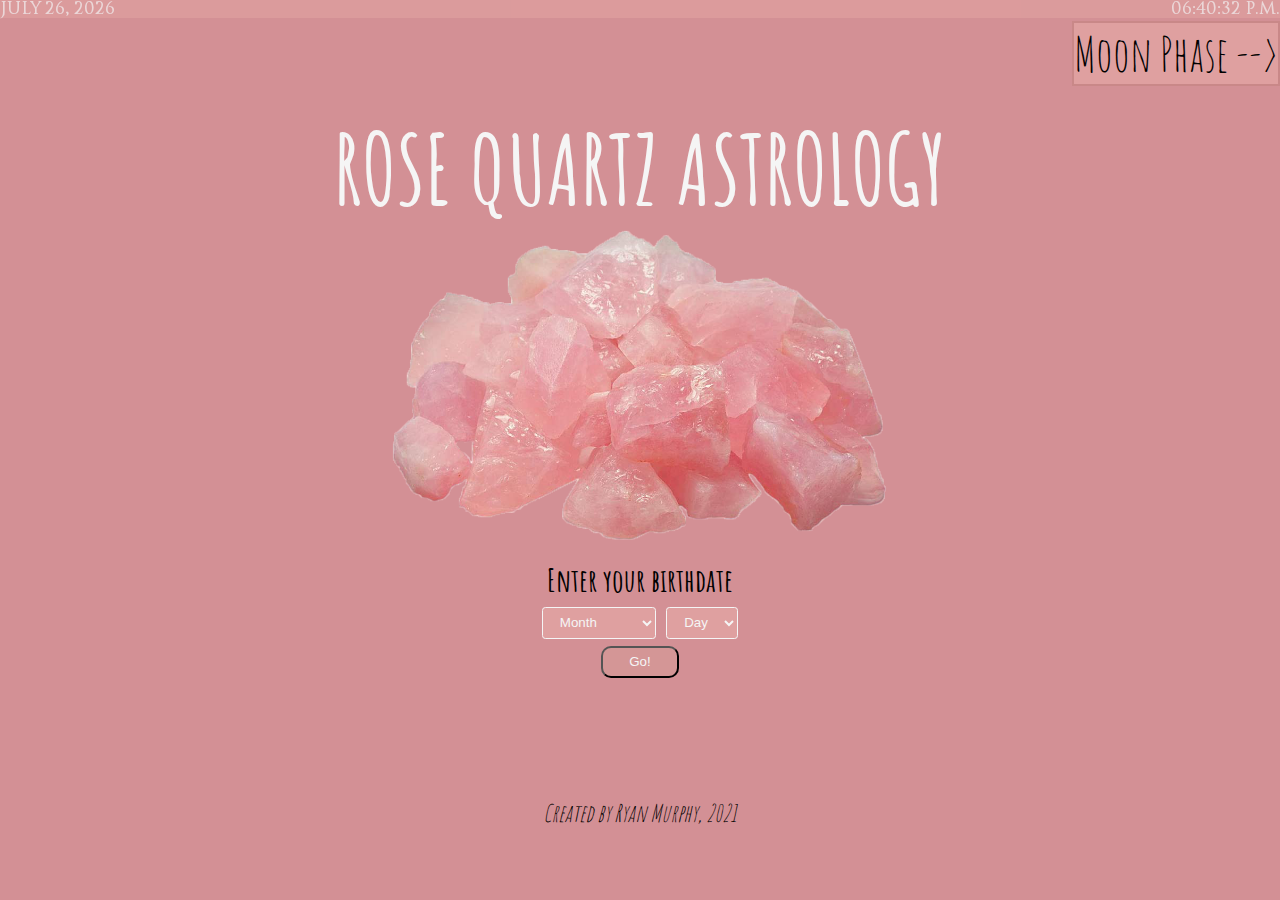
<file: index.html>
<!DOCTYPE html>
<html lang="en">
    <head>
        <meta charset="UTF-8">
        <meta name="viewport" content="width=device-width, initial-scale=1.0">
        <title>Rose Quartz Astrology</title>
        <link href="Resources/CSS/index.css" rel="stylesheet">
        <link href="https://fonts.googleapis.com/css2?family=Amatic+SC&family=Noto+Sans+Display:wght@100&display=swap" rel="stylesheet">
    </head>

    <body>

        <header>
            <section id="header"></section>
        </header>

        <section id="link-container"></section>

        <section id="title">
            <h1 id="title-text">ROSE QUARTZ ASTROLOGY</h1>
        </section>

        <section id="image-container">
            <img id="image-1" src = "Resources/rosequartz.png">
        </section>

        <!-- Birthdate Form-->
        <section id="birthdate">
            <h3 id="birthdate-header">Enter your birthdate</h3>
            <select name="month" class="birthdate-select" id="month">
                <option selected disabled>Month</option>
            </select>
            <select name="day" class="birthdate-select" id="day">
                <option selected disabled>Day</option>
            </select>

            <button id="birthdate-button">Go!</button>
        </section>

        <section id="horoscope-section">
            <section class="horoscope" id="primary-horoscope">
                <section class = "horoscope-element" id="sign"></section>
                <section class = "horoscope-element" id="description"></section>
            </section>

            <section class="horoscope" id="secondary-horoscope">
                <section class = "horoscope-element" id="compatibility"></section>
                <section class = "horoscope-element" id="luckytime"></section>
                <section class = "horoscope-element" id="luckynumber"></section>
                <section class = "horoscope-element" id="color"></section>
                <section class = "horoscope-element" id="mood"></section>  
            </section>
        </section>

        <footer>
            <p id="footer-text">Created by Ryan Murphy, 2021</p>
        </footer>
    </body>

    <script src="Resources/Scripts/datetime.js"></script>
    <script src="Resources/Scripts/index.js"></script>
</html>
</file>
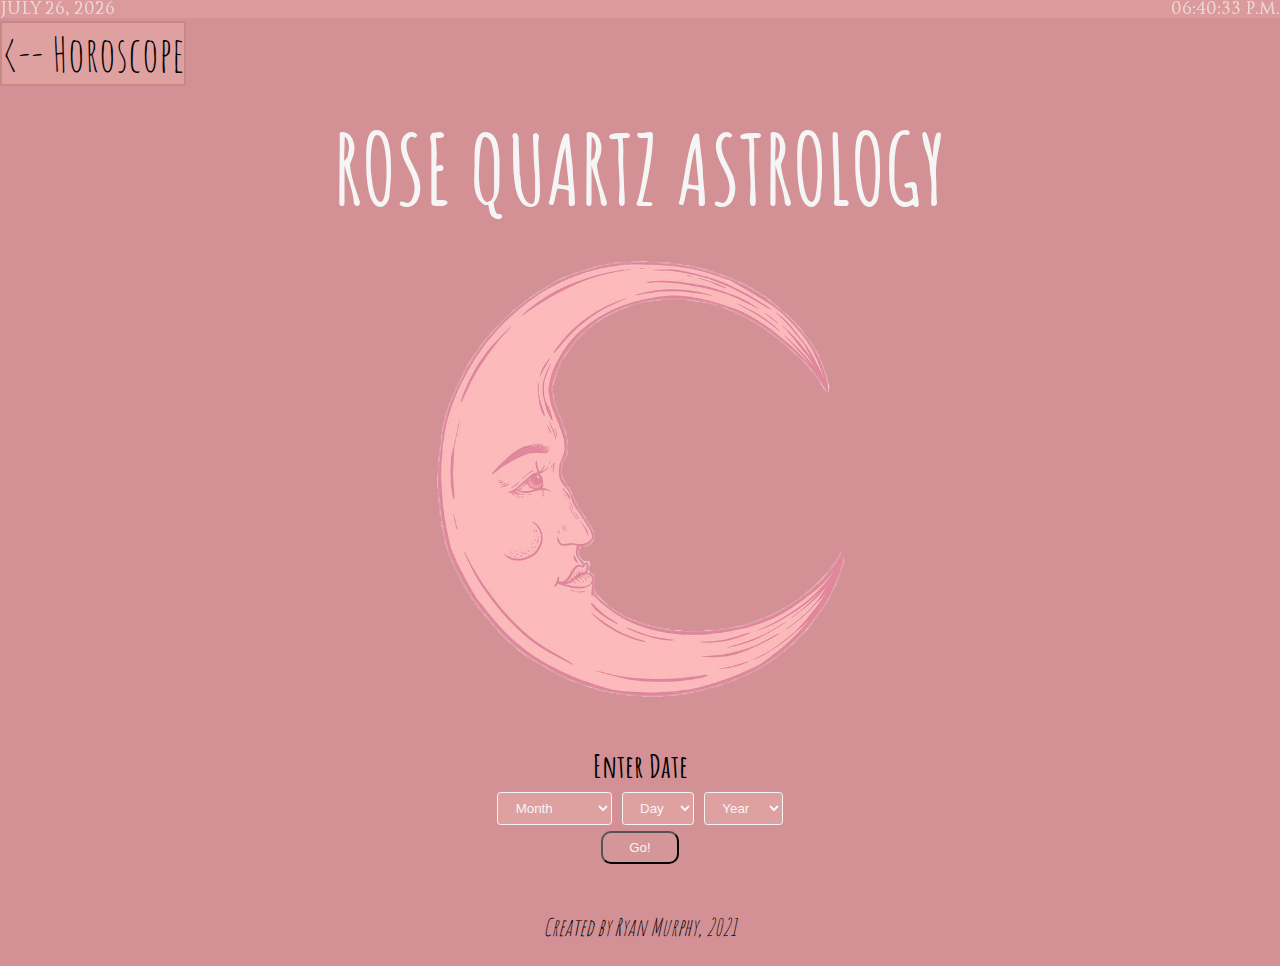
<file: moon.html>
<!DOCTYPE html>
<html lang="en">
    <head>
        <meta charset="UTF-8">
        <meta name="viewport" content="width=device-width, initial-scale=1.0">
        <title>Rose Quartz Astrology</title>
        <link href="Resources/CSS/moon.css" rel="stylesheet">
        <link href="https://fonts.googleapis.com/css2?family=Amatic+SC&family=Noto+Sans+Display:wght@100&display=swap" rel="stylesheet">
    </head>

    <body>

        <header>
            <section id="header"></section>
        </header>

        <section id="link-container"></section>

        <section id="title">
            <h1 id="title-text">ROSE QUARTZ ASTROLOGY</h1>
        </section>

        <section id="image-container">
            <img id="image-1" src = "Resources/pinkmoon.png">
        </section>

        <!-- Date Form-->
        <section id="date-container">
            <h3 id="date-header">Enter Date</h3>
            <select name="month" class="date-select" id="month">
                <option selected disabled>Month</option>
            </select>
            <select name="day" class="date-select" id="day">
                <option selected disabled>Day</option>
            </select>
            <select name="year" class="date-select" id="year">
                <option selected disabled>Year</option>
            </select>

            <button id="date-button">Go!</button>
        </section>


        <section id="moon-container">
        </section>
        
        <footer>
            <p id="footer-text">Created by Ryan Murphy, 2021</p>
        </footer>
    </body>

    <script src="Resources/Scripts/datetime.js"></script>
    <script src="Resources/Scripts/moon.js"></script>

</html>
</file>
<file: Resources/CSS/index.css>
@font-face {
    font-family: "SpaceAndAstronomy";
    src: url("../Fonts/SpaceAndAstronomy.ttf");
}

#birthdate {
    display: block;
    margin-top: 1em;
    margin-left: auto;
    margin-right: auto;
    width: fit-content;
    text-align: center;
}

#birthdate-button {
    background-color: rgb(212, 150, 150);
    border-radius: 0.75em;
    color: whitesmoke;
    display: block;
    margin-left: auto;
    margin-right: auto;
    padding: 0.5em 2em;
}

#birthdate-header {
    margin: 0;
    color: black;
}

#footer-text {
    left: 0;
    bottom: 0;
    width: 100%;
    font-size: 1.5em;
    font-style: italic;
    text-align: center;
}

#header {
    position: fixed;
    top: 0;
    width: 100%;
    display: flex;
    flex-direction: row;
    flex-wrap: nowrap;
    justify-content: space-between;
    background-color: rgb(223, 160, 160);
    font-family: "SpaceAndAstronomy";
    font-size: 1em;
    margin: 0 auto;
    opacity: 0.7;
}

#image-1 {
    margin: auto;
    width: 50%;
    height: auto;
    max-width: 500px;
}

#image-container {
    display: flex;
    justify-content: center;
    position: relative;
    margin: 0 auto;
    z-index: -1;
}

#link {
    outline: none;
    text-decoration: none;
    display: inline-block;
    font-size: 3em;
    text-align: center;
    border: 2px solid rgb(201, 136, 136);
    color: black;
}

#subtext {
    color: whitesmoke;
    font-size: 3em;
    text-align: center;
    margin-top: 0;
    margin-bottom: 0;

}

a:link, a:visited, a:focus {
    background: rgb(223, 160, 160);
}
  
a:hover {
    background-color: rgb(223, 172, 172);
}

#link-container {
    margin: 1.3em auto;
    text-align: right;
}

#title-text {
    color: whitesmoke;
    font-size: 6em;
    text-align: center;
    margin-top: 0;
    margin-bottom: 0;
}

#horoscope-section {
    margin: auto 10%;
}

#secondary-horoscope {
    display: flex;
    flex-flow: row wrap;
    align-content: center;
    font-size: 0.5rem;
    justify-content: space-evenly;
    gap: 2em;
}

#secondary-horoscope .horoscope-element{
    flex-grow: 2;
}

.birthdate-select {
    padding: 0.5em 1em;
    margin: 0.5em 0.25em;
}

.horoscope {
    font-family: 'Noto Sans Display', sans-serif;
}

.horoscope-body{
    border-radius: 0.75em;
    margin: 0;
    padding: 0.25em 0.5em;
}

.horoscope-heading {
    background-color:rgb(219, 148, 148);
    font-family: 'SpaceAndAstronomy', serif;
    font-size: 2em;
    margin: 0 auto;
    padding: 0.5em 0;
}

.horoscope-element {
    background-color: rgb(223, 160, 160);
    border-radius: 0.75em;
    height: fit-content;
    margin: 3em auto;
    text-align: center;
    vertical-align: auto;
}

body {
    background-color: rgb(211,144,149);
    font-family: 'Amatic SC', cursive;
    margin-top: 0;
    margin-left: 0;
    margin-right: 0;
}

footer {
    position: relative;
    bottom: 0em;
    width: 100%;
}

h3 {
    font-size: 2em;
}

select {
    background-color: rgb(223, 160, 160);
    border: 1px solid;
    border-color: whitesmoke;
    border-radius: 0.25em;
    color: whitesmoke;
}

@media (orientation: portrait) {
    #birthdate{
        width: 100%;
        height: auto;
        margin: 0;
    }

    #birthdate-header {
        font-size: 2em;
    }

    .birthdate-select, button {
        font-size: 1em;
    }

    #header {
        font-size: 0.8em;
    }

    #secondary-horoscope {
        font-size: 1em;
    }

    #secondary-horoscope .horoscope-element {
        margin: 0 auto;
    }
}
</file>
<file: Resources/CSS/moon.css>
@font-face {
    font-family: "SpaceAndAstronomy";
    src: url("../Fonts/SpaceAndAstronomy.ttf");
}

#date-container {
    display: block;
    margin-top: 1em;
    margin-left: auto;
    margin-right: auto;
    width: fit-content;
    text-align: center;
}

#date-button {
    background-color: rgb(212, 150, 150);
    border-radius: 0.75em;
    color: whitesmoke;
    display: block;
    margin-left: auto;
    margin-right: auto;
    padding: 0.5em 2em;
}

#date-header {
    margin: 0;
    color: black;
}

#footer-text {
    left: 0;
    bottom: 0;
    width: 100%;
    font-size: 1.5em;
    font-style: italic;
    text-align: center;
}

#header {
    position: fixed;
    top: 0;
    width: 100%;
    display: flex;
    flex-direction: row;
    flex-wrap: nowrap;
    justify-content: space-between;
    background-color: rgb(223, 160, 160);
    font-family: "SpaceAndAstronomy";
    font-size: 1em;
    margin: 0 auto;
    opacity: 0.7;
}

#image-1 {
    margin: auto;
    width: 50%;
    height: auto;
    max-width: 500px;
}

#image-container {
    display: flex;
    justify-content: center;
    position: relative;
    margin: 0 auto;
    z-index: -1;
}

#link {
    outline: none;
    text-decoration: none;
    display: inline-block;
    font-size: 3em;
    text-align: center;
    border: 2px solid rgb(201, 136, 136);
    color: black;
}

a:link, a:visited, a:focus {
    background: rgb(223, 160, 160);
}
  
a:hover {
    background-color: rgb(223, 172, 172);
}

#link-container {
    margin: 1.3em auto;
    text-align: left;
}

#moon-container {
    background-color: rgb(223, 160, 160);
    border-radius: 0.75em;
    height: fit-content;
    margin: 3em 10%;
    text-align: center;
    vertical-align: auto;
}

#moon-head {
    background-color:rgb(219, 148, 148);
    font-family: 'SpaceAndAstronomy', serif;
    font-size: 2em;
    margin: 0 auto;
    padding: 0.5em 0;
}

#moon-image {
    display: flex;
    justify-content: center;
    position: relative;
    margin: 0 auto;
    width: 50%;
    height: auto;
}

#moon-text {
    border-radius: 0.75em;
    margin: 0;
    padding: 0.25em 0.5em;
}

#subtext {
    color: whitesmoke;
    font-size: 3em;
    text-align: center;
    margin-top: 0;
    margin-bottom: 0;
}

#title-text {
    color: whitesmoke;
    font-size: 6em;
    text-align: center;
    margin-top: 0;
    margin-bottom: 0;
}

.date-select {
    padding: 0.5em 1em;
    margin: 0.5em 0.25em;
}

body {
    background-color: rgb(211,144,149);
    font-family: 'Amatic SC', cursive;
    margin-top: 0;
    margin-left: 0;
    margin-right: 0;
}

footer {
    position: relative;
    bottom: 0;
    width: 100%;
}

h3 {
    font-size: 2em;
}

select {
    background-color: rgb(223, 160, 160);
    border: 1px solid;
    border-color: whitesmoke;
    border-radius: 0.25em;
    color: whitesmoke;
}

@media (orientation: portrait) {
    #date-container{
        width: 100%;
        height: auto;
        margin: 0;
    }

    #date-header {
        font-size: 2em;
    }

    .date-select, button {
        font-size: 1em;
    }

    #header {
        font-size: 0.8em;
    }

    #moon-image {
        width: 75%;
    }

}
</file>
